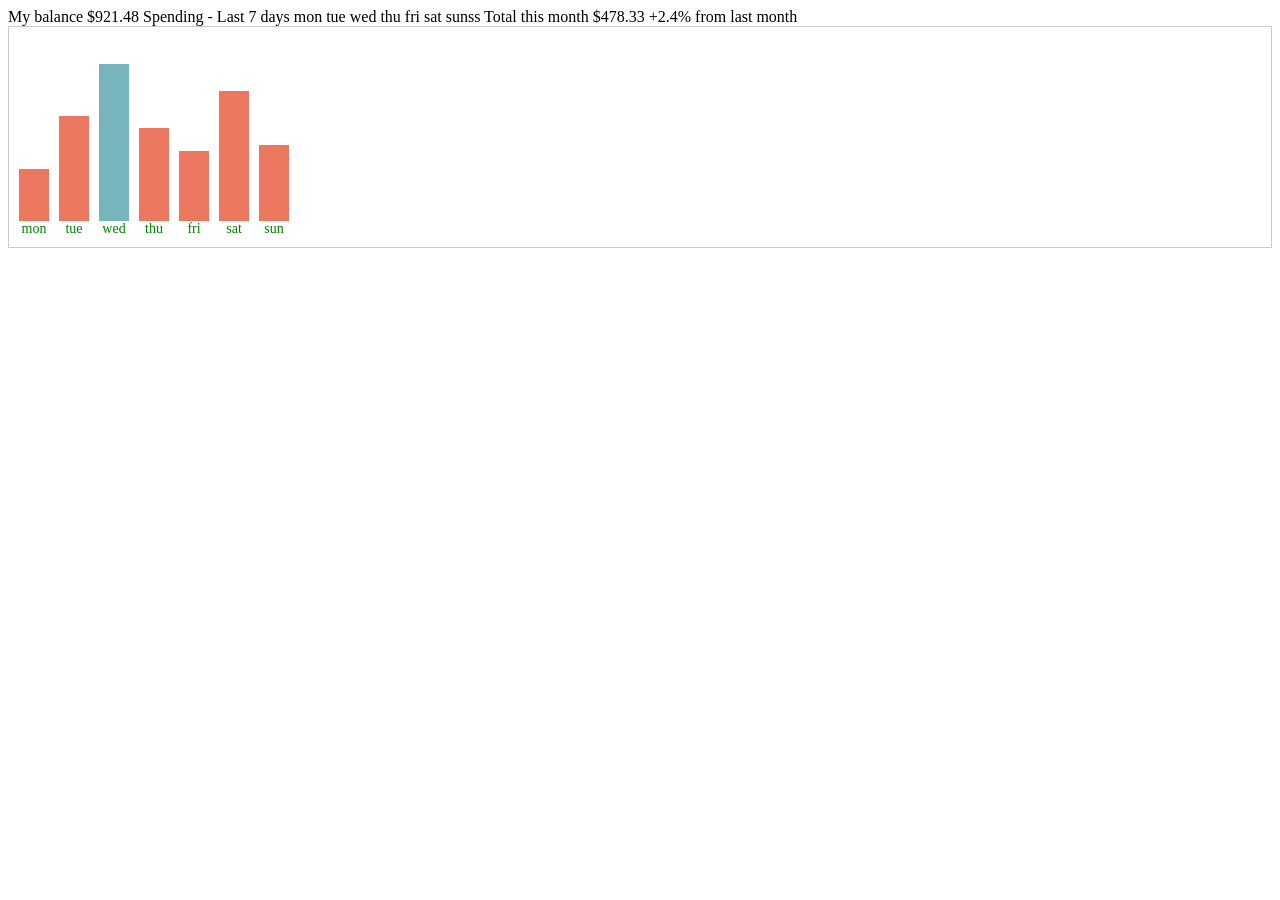
<file: expenses-chart-component-main/index.html>
<!doctype html>
<html lang="en">
  <head>
    <meta charset="UTF-8" />
    <meta name="viewport" content="width=device-width, initial-scale=1.0" />
    <!-- displays site properly based on user's device -->

    <link
      rel="icon"
      type="image/png"
      sizes="32x32"
      href="./images/favicon-32x32.png"
    />

    <title>Frontend Mentor | Expenses chart component</title>

    <!-- Feel free to remove these styles or customise in your own stylesheet 👍 -->
    <style>
      .attribution {
        font-size: 0.6875rem;
        text-align: center;
      }
      .attribution a {
        color: hsl(228, 45%, 44%);
      }
    </style>
  </head>
  <body>
    My balance $921.48 Spending - Last 7 days mon tue wed thu fri sat sunss
    Total this month $478.33 +2.4% from last month
    <div id="bar-chart"></div>

    <script>
      const data = [
        { day: "mon", amount: 17.45 },
        { day: "tue", amount: 34.91 },
        { day: "wed", amount: 52.36 },
        { day: "thu", amount: 31.07 },
        { day: "fri", amount: 23.39 },
        { day: "sat", amount: 43.28 },
        { day: "sun", amount: 25.48 },
      ];
      // use data here

      const barChart = document.getElementById("bar-chart");
      data.forEach((item) => {
        const barGroup = document.createElement("div");
        const bar = document.createElement("div");
        bar.classList.add("bar");
        const label = document.createElement("p");
        label.classList.add("label");
        label.textContent = item.day;
        bar.style.height = `${item.amount * 3}px`;

        if (item.day === "wed") {
          bar.style.backgroundColor = "hsl(186, 34%, 60%)";
        }
        barGroup.appendChild(bar);
        barGroup.appendChild(label);
        barChart.appendChild(barGroup);
      });

      /* 
      <div> 
            <div class="bar"></div>
            <p>mon</p> 
        </div> 

      */
    </script>
    <style>
      #bar-chart {
        display: flex;
        align-items: flex-end;
        gap: 10px;
        height: 200px;
        border: 1px solid #ccc;
        padding: 10px;
      }
      #bar-chart .bar {
        width: 30px;
        background-color: hsl(10, 79%, 65%);
      }
      #bar-chart p {
        margin: 0;
        text-align: center;
        font-size: 0.875rem;
      }
      .label {
        margin-top: 10px;
        color: green;
      }
    </style>
  </body>
</html>
</file>
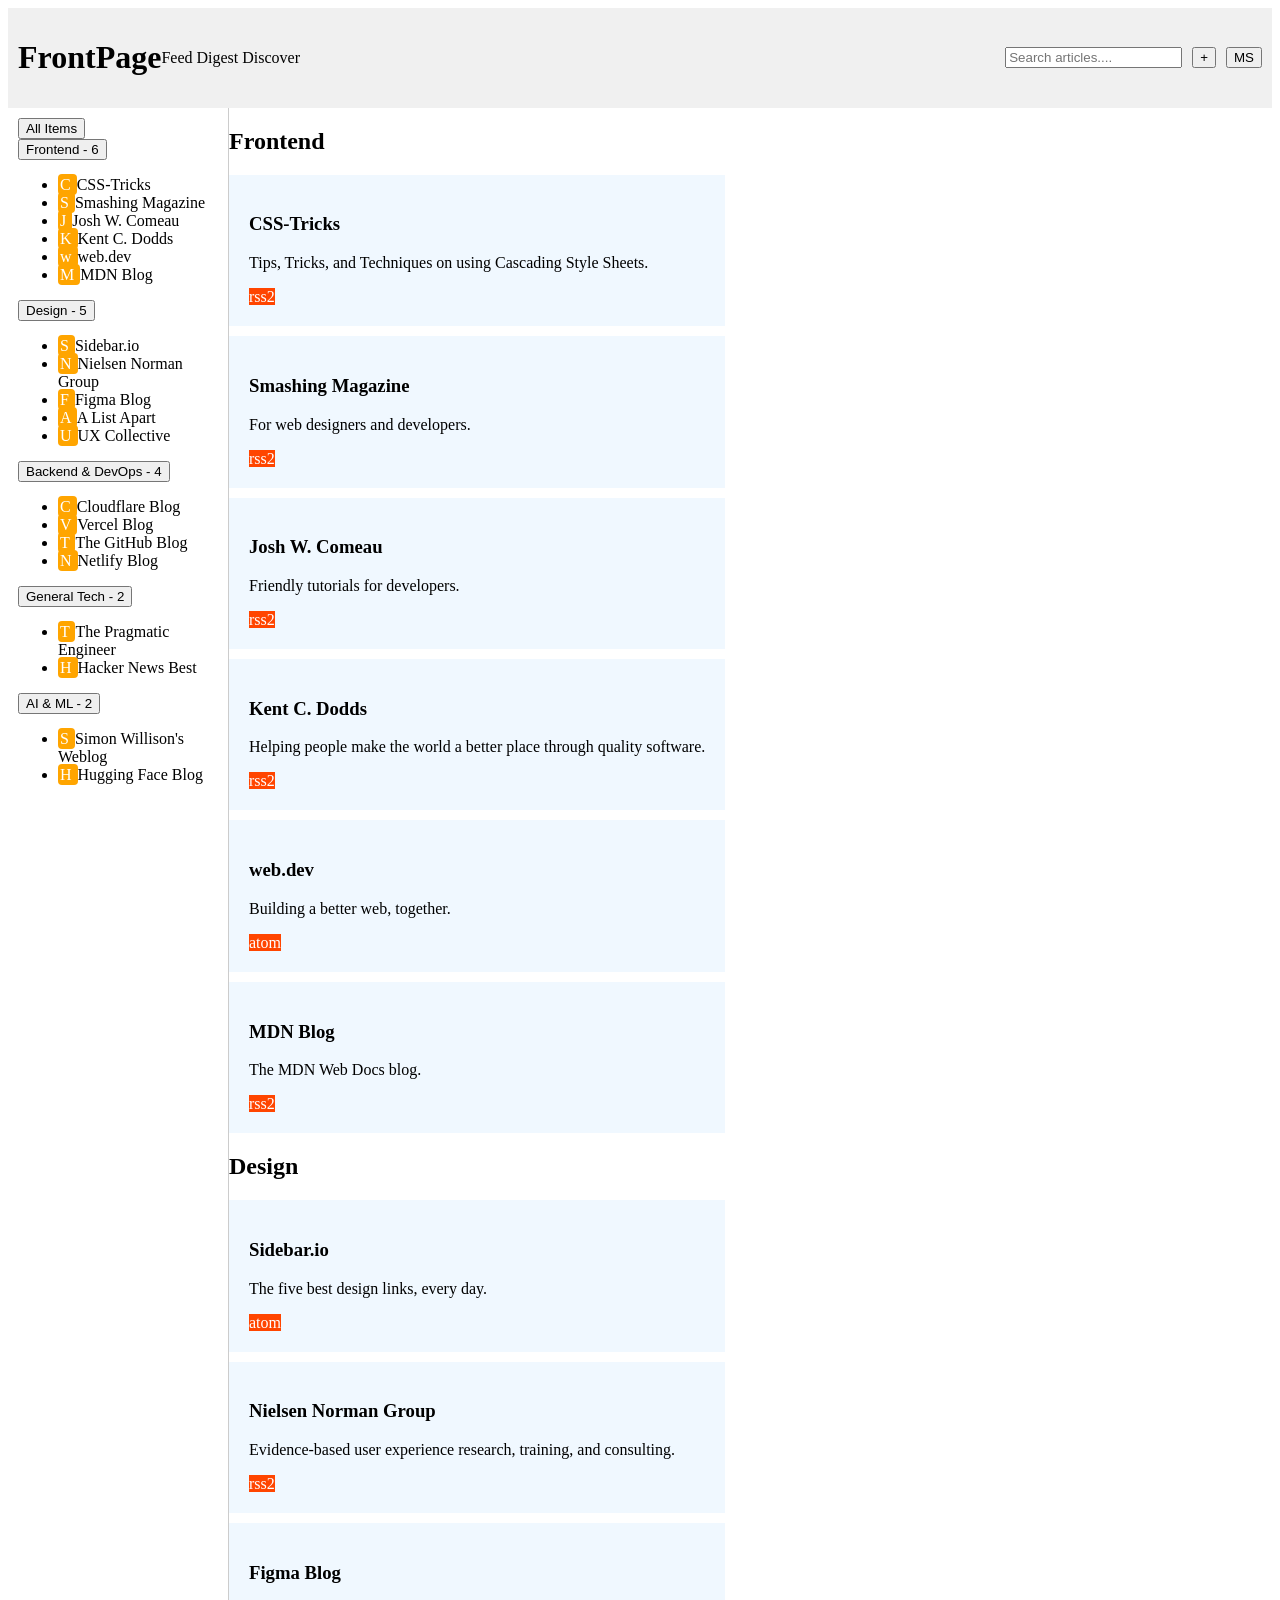
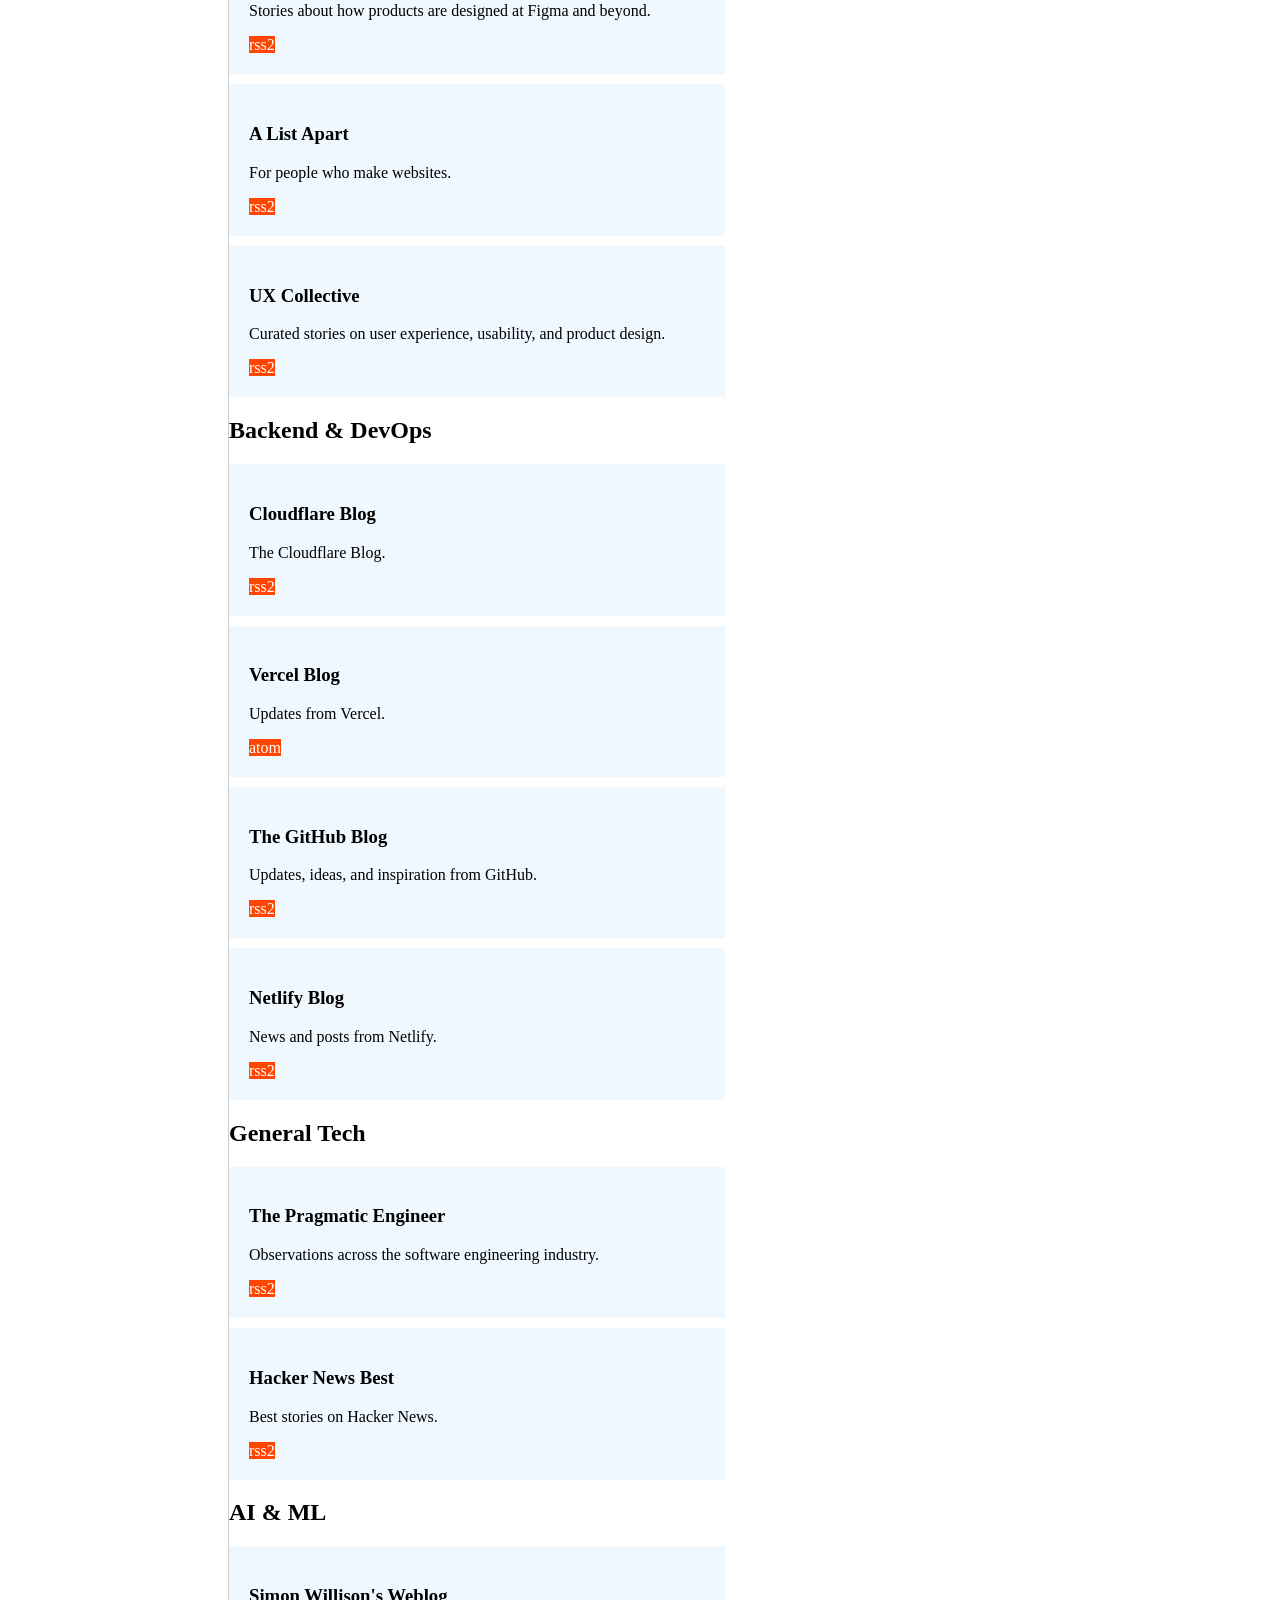
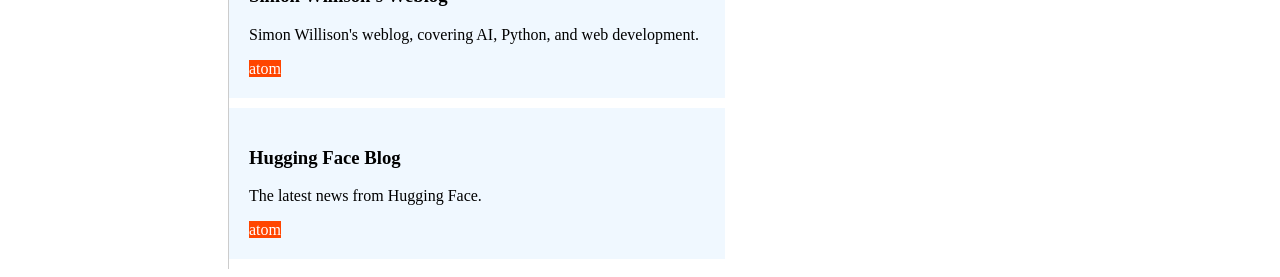
<file: frontpage-feed-reader-main/index.html>
<!doctype html>
<html lang="en">
  <head>
    <meta charset="UTF-8" />
    <meta name="viewport" content="width=device-width, initial-scale=1.0" />
    <title>News Feeds</title>

    <link rel="stylesheet" href="styles.css" />
  </head>
  <body>
    <header>
      <h1>FrontPage</h1>
      <nav>
        <a href="#" class="active-link">Feed</a>
        <a href="#">Digest</a>
        <a href="#">Discover </a>
      </nav>
      <nav class="actions">
        <form action="">
          <input type="text" placeholder="Search articles...." />
        </form>
        <button>+</button>
        <button>MS</button>
      </nav>
    </header>
    <div class="main-container">
      <div class="side-tabs" id="side-tabs">
        <button id="show-all"> All Items</button>
      </div>
      <main class="articles"></main>
    </div>

    <script src="main.js"></script>
  </body>
</html>
</file>
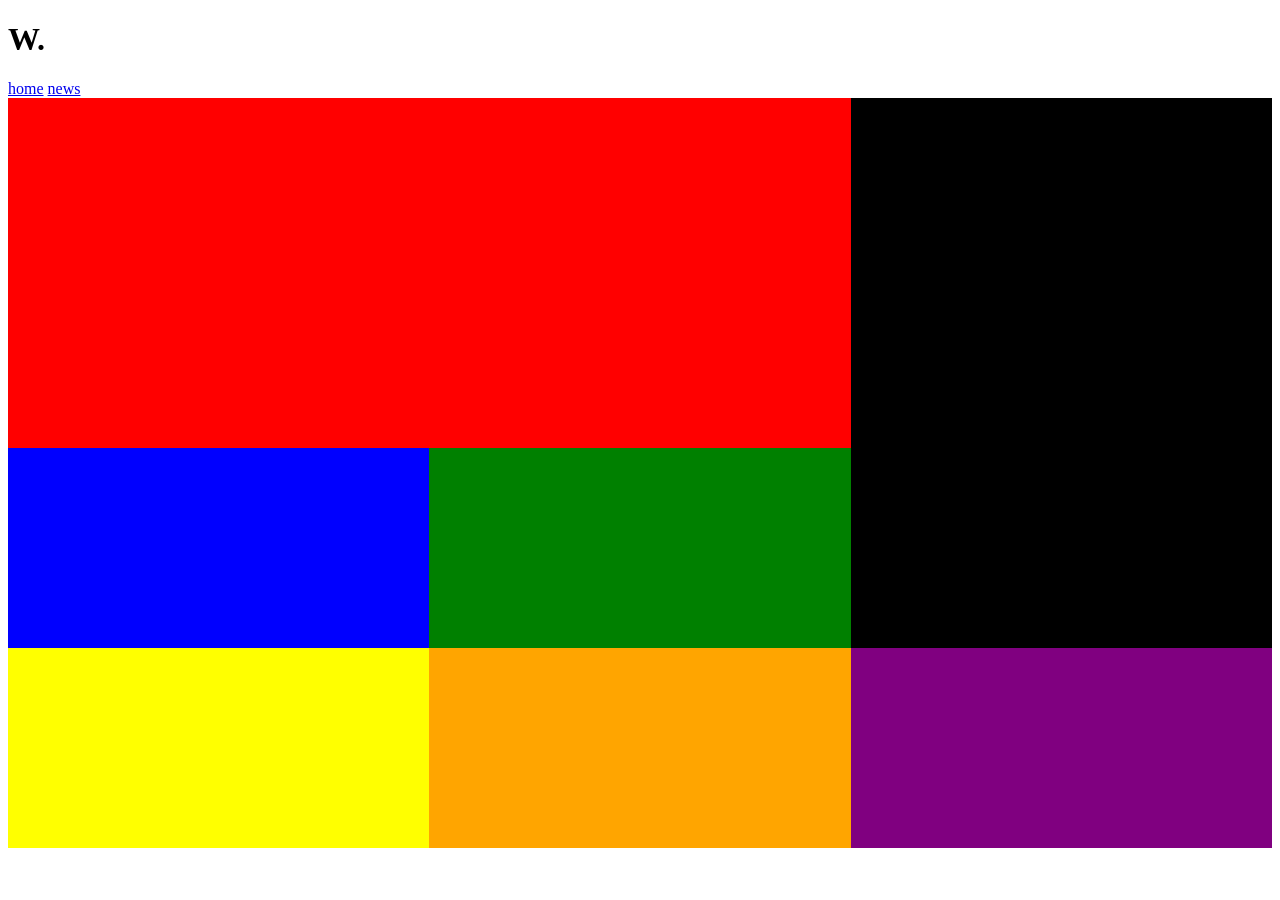
<file: grid.html>
<!doctype html>
<html lang="en">
  <head>
    <meta charset="UTF-8" />
    <meta name="viewport" content="width=device-width, initial-scale=1.0" />
    <title>News home page</title>
    <style>
      .main-image {
        height: 350px;
        grid-area: main-image;
        background-color: red;
      }
      .main-title {
        grid-area: main-title;
        background-color: blue;
      }
      .main-desc {
        grid-area: main-desc;
        background-color: green;
      }
      .highlights {
        grid-area: highlights;
        background-color: black;
        transition: background-color 0.6s ease;
      }
      .highlights:hover {
        background-color: pink;
        transform: scale(0.8);
        transition: transform 2s ease;
      }
      .news1 {
        grid-area: news1;
        background-color: yellow;
      }
      .news2 {
        grid-area: news2;
        background-color: orange;
      }
      .news3 {
        grid-area: news3;
        background-color: purple;
      }

      .news {
        display: grid;
        grid-template-areas:
          "main-image main-image highlights"
          "main-image main-image highlights"
          "main-title main-desc highlights"
          "news1 news2 news3";
      }
      div {
        min-height: 200px;
        width: 100%;
      }
    </style>
  </head>
  <body>
    <header>
      <h1>W.</h1>
      <nav>
        <a href="#">home</a>
        <a href="#">news</a>
      </nav>
    </header>
    <section class="news">
      <div class="main-image"></div>
      <div class="main-title"></div>
      <div class="main-desc"></div>
      <div class="highlights"></div>
      <div class="news1"></div>
      <div class="news2"></div>
      <div class="news3"></div>
    </section>
  </body>
</html>
</file>
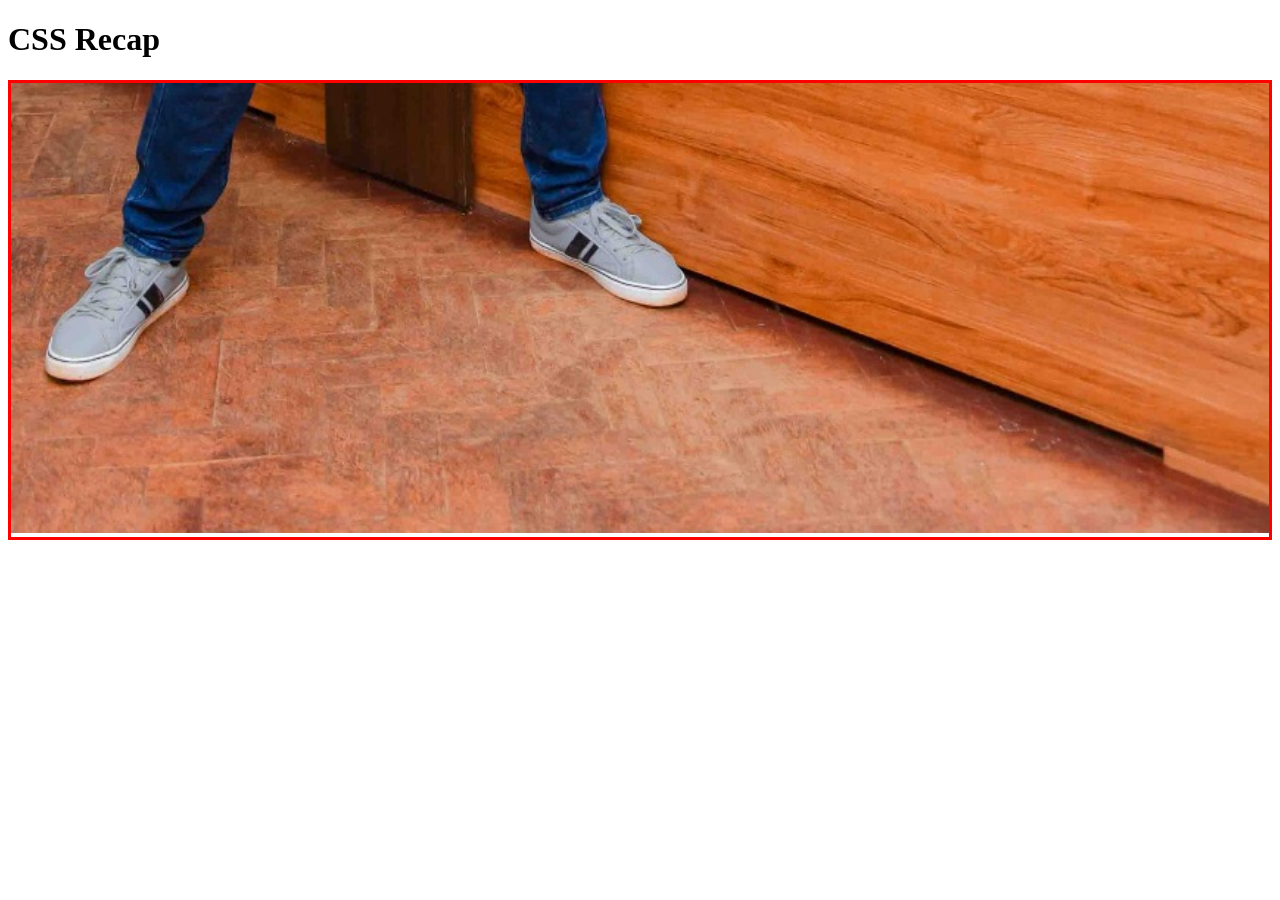
<file: portfolio.html>
<!doctype html>
<html lang="en">
  <head>
    <meta charset="UTF-8" />
    <meta name="viewport" content="width=device-width, initial-scale=1.0" />
    <title>CSS Recap</title>
    <style>
      .hero {
        border: 3px solid red;
      }
      .hero img {
        width: 100%;
        height: 450px;
        object-fit: cover;
        object-position: bottom;
      }
    </style>
  </head>
  <body>
    <h1>CSS Recap</h1>

    <section class="hero">
      <img src="./albert.jpg" alt="albert " />
    </section>
  </body>
</html>
</file>
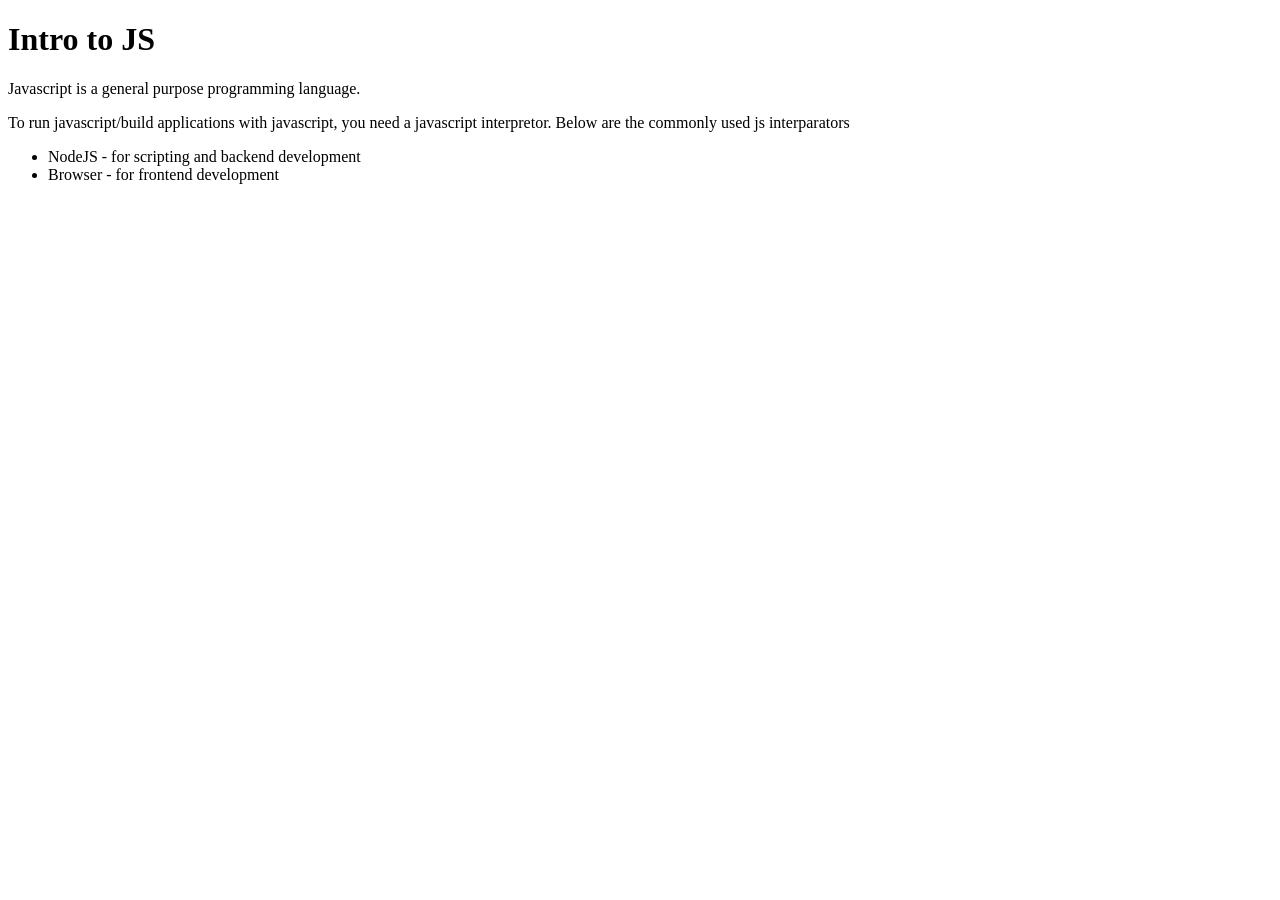
<file: Javascript/intro.html>
<!DOCTYPE html>
<html lang="en">
<head>
    <meta charset="UTF-8">
    <meta name="viewport" content="width=device-width, initial-scale=1.0">
    <title>Intro To JS</title>
</head>
<body>
    <h1>Intro to JS</h1>
    <p>Javascript is a general purpose programming language.</p>
    <p>To run javascript/build applications with javascript, you need a javascript interpretor. Below are the commonly used js interparators </p>
    <ul>
        <li>NodeJS - for scripting and backend development</li>
        <li>Browser - for frontend development</li>
    </ul>

    <script src="intro.js"></script>
</body>
</html>
</file>
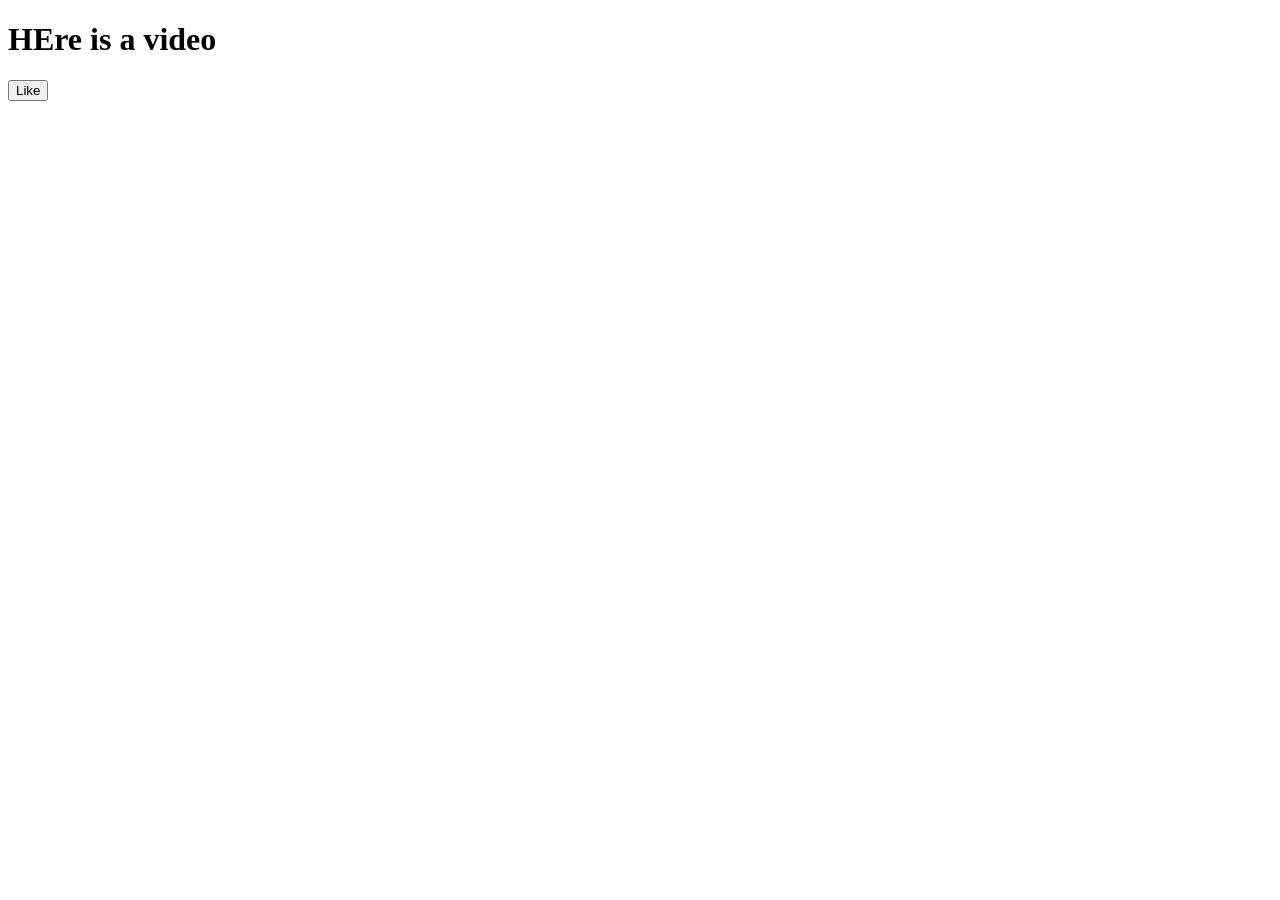
<file: Javascript/tiktok.html>
<!doctype html>
<html lang="en">
  <head>
    <meta charset="UTF-8" />
    <meta name="viewport" content="width=device-width, initial-scale=1.0" />
    <title>Document</title>
    <style>
      .login-popup {
        position: fixed;
        top: 0;
        left: 0;
        bottom: 0;
        right: 0;
        background-color: rgba(245, 222, 179, 0.501);
        display: none;
        align-items: center;
        justify-content: center;
      }
      .login-popup form {
        background-color: white;
        padding: 20px;
        border-radius: 10px;
      }
    </style>
  </head>
  <body>
    <h1>HEre is a video</h1>
    <button>Like</button>

    <div class="login-popup">
      <form action="">
        email: <input type="email" name="email" id="email" /> <br />
        password: <input type="password" name="password" id="password" /> <br />
        <input type="submit" value="Login" />
      </form>
    </div>

    <script>
      const isLoggedIn = true;

      const likeButton = document.querySelector("button");
      const loginPopup = document.querySelector(".login-popup");

      const funcTwo = () => {
        if (!isLoggedIn) {
          loginPopup.style.display = "flex";
        } else {
          likeButton.style.backgroundColor = "red";
        }
      };

      likeButton.addEventListener("dblclick", funcTwo);
    </script>
  </body>
</html>
</file>
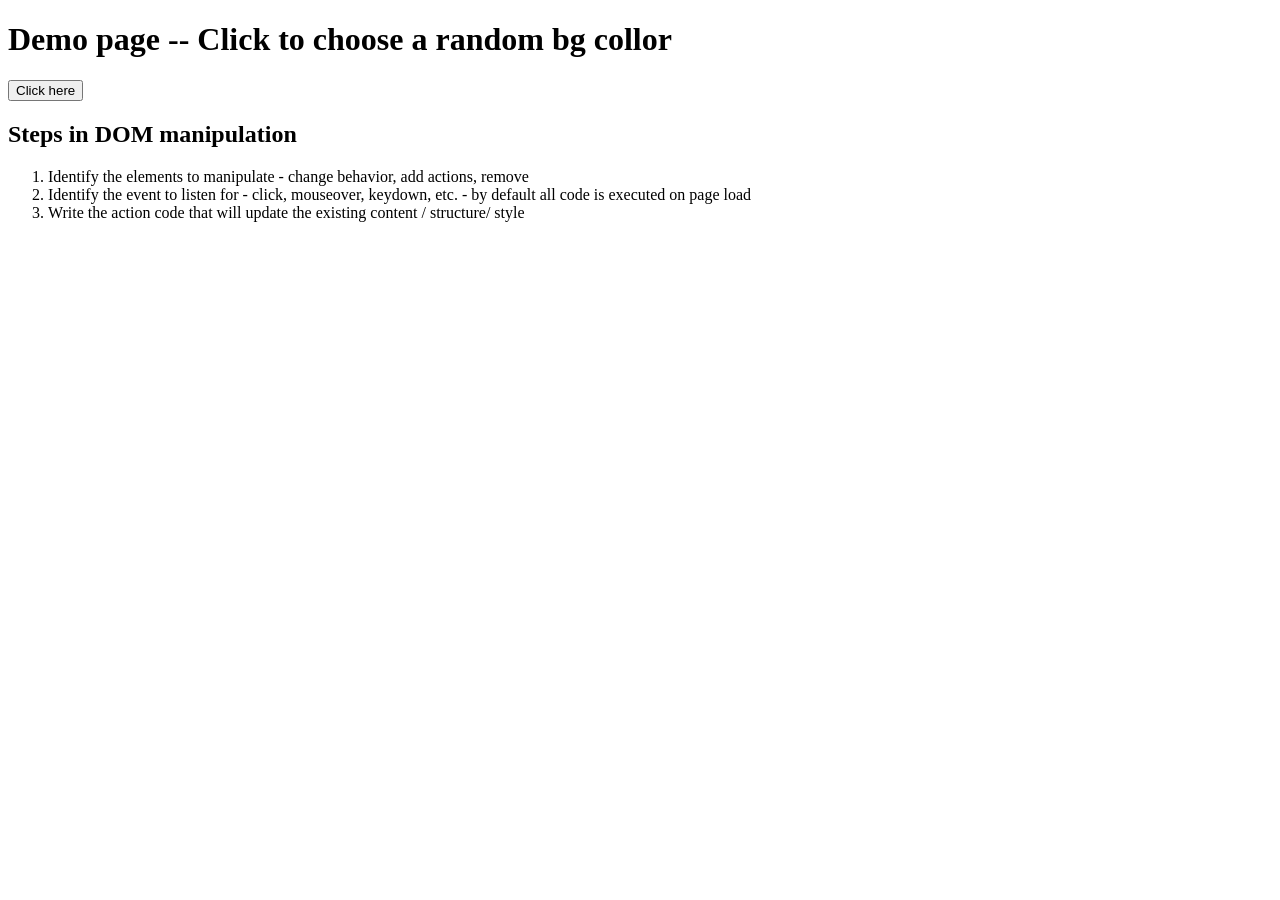
<file: Javascript/DOM/theme.html>
<!doctype html>
<html lang="en">
  <head>
    <meta charset="UTF-8" />
    <meta name="viewport" content="width=device-width, initial-scale=1.0" />
    <title>Document Object Model</title>
  </head>
  <body>
    <h1>Demo page -- Click to choose a random bg collor</h1>
    <button>Click here</button>
    <h2>Steps in DOM manipulation</h2>
    <ol>
      <li id="ghjk">
        Identify the elements to manipulate - change behavior, add actions,
        remove
      </li>
      <li>
        Identify the event to listen for - click, mouseover, keydown, etc. - by
        default all code is executed on page load
      </li>
      <li>
        Write the action code that will update the existing content / structure/
        style
      </li>
    </ol>
    <script>
      const themes = [
        { bg: "darkgreen", text: "cream" },
        { bg: "black", text: "white" },
        { bg: "blue", text: "yellow" },
        { bg: "purple", text: "pink" },
        { bg: "red", text: "white" },
      ];
      // the click me button will change the theme of the page to a random one from the themes array
      const body = document.querySelector("body");
      const button = document.querySelector("button");
      button.addEventListener("click", () => {
        const randomIndex = Math.floor(Math.random() * themes.length); // give you a random number between 0-  5
        const theme = themes[randomIndex];
        body.style.backgroundColor = theme.bg;
        body.style.color = theme.text;
        document.querySelector("ol").setAttribute("class", "section");
      });
    </script>
    <style>
      .section {
        background-color: lightgray;
        padding: 1rem;
        margin: 1rem 0;
        border-radius: 100px;
        font-style: italic;
        color: black;
        padding: 100px;
        font-size: 40px;
      }
    </style>
  </body>
</html>
</file>
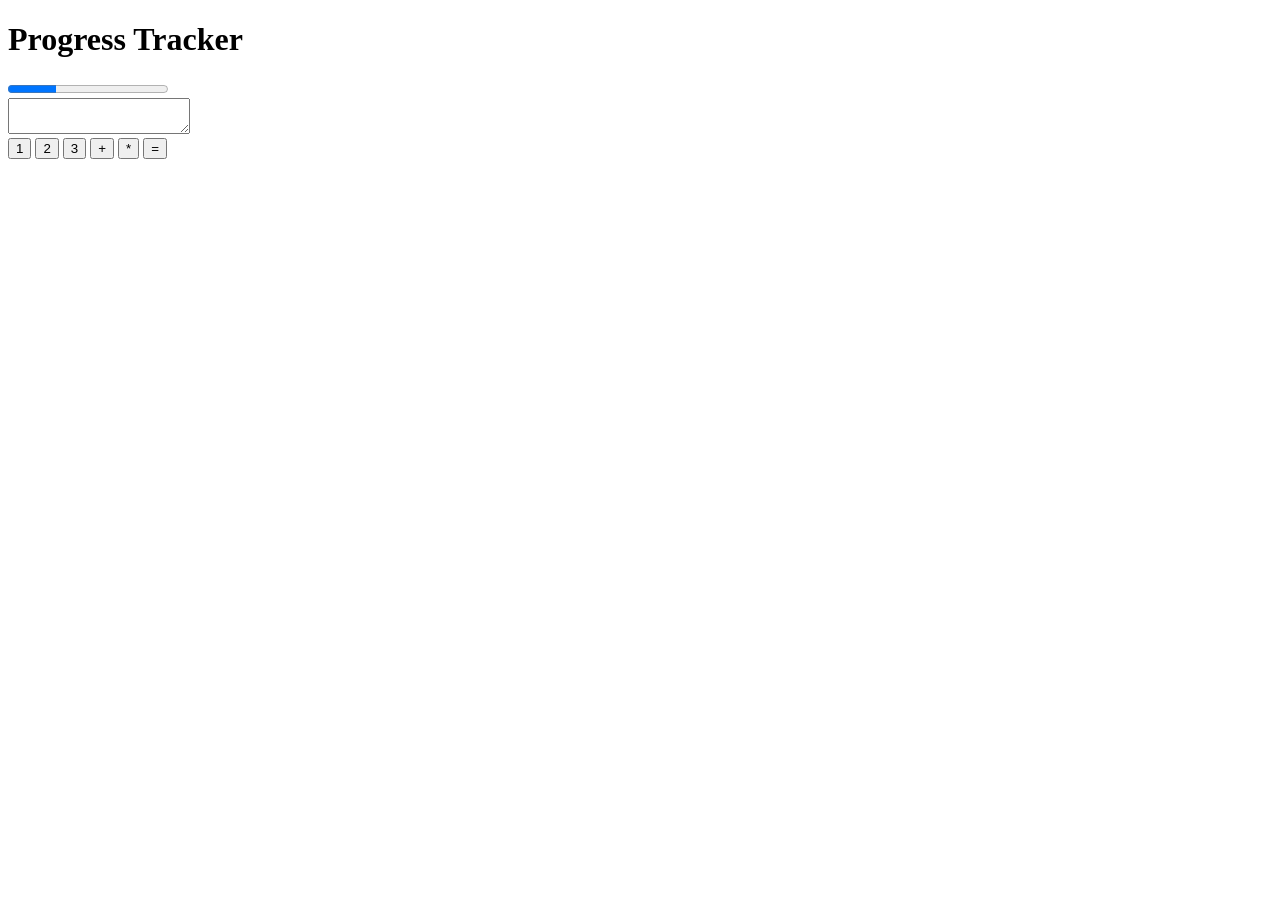
<file: Javascript/DOM/tracker.html>
<!doctype html>
<html lang="en">
  <head>
    <meta charset="UTF-8" />
    <meta name="viewport" content="width=device-width, initial-scale=1.0" />
    <title>Document</title>
  </head>
  <body>
    <h1>Progress Tracker</h1>
    <progress value="10" max="100"></progress> <br />

    <textarea name="output" id="output"></textarea> <br />
    <button id="one">1</button>
    <button id="two">2</button>
    <button id="three">3</button>
    <button id="add">+</button>
    <button id="multiply">*</button>
    <button id="equalsign">=</button>

    <script>
      setInterval(() => {
        const progress = document.querySelector("progress");
        if (progress.value >= 100) {
          progress.value = 0;
        }
        progress.value += 10;
      }, 400);

      document.querySelectorAll("button").forEach((btn) => {
        btn.addEventListener("click", (e) => {
          const output = document.querySelector("#output");

          if (e.target.id === "equalsign") {
            const result = eval(output.value);
            if (!isNaN(result)) {
              output.value = result;
            } else {
              output.value = "Syntax Error";
            }
          } else {
            output.value += e.target.textContent;
          }

          e.target.style.backgroundColor = "yellow";
        });
      });
    </script>
  </body>
</html>
</file>
<file: frontpage-feed-reader-main/styles.css>
header {
  display: flex;
  align-items: center;
  padding: 10px;
  background-color: #f0f0f0;
}
header .actions {
  margin-left: auto;
  display: flex;
  gap: 10px;
}

.side-tab-link span {
  background-color: orange;
  color: white;
  padding: 2px;
  border-radius: 4px;
}
.main-container {
  display: flex;
}
.main-container .side-tabs {
  width: 200px;
  border-right: 1px solid #ccc;
  padding: 10px;
}

a {
  color: inherit;
  text-decoration: none;
}
.format-flag {
  background-color: orangered;
  color: white;
}
.article-item {
  padding: 20px;
  background-color: aliceblue;
  margin-bottom: 10px;
}
</file>
